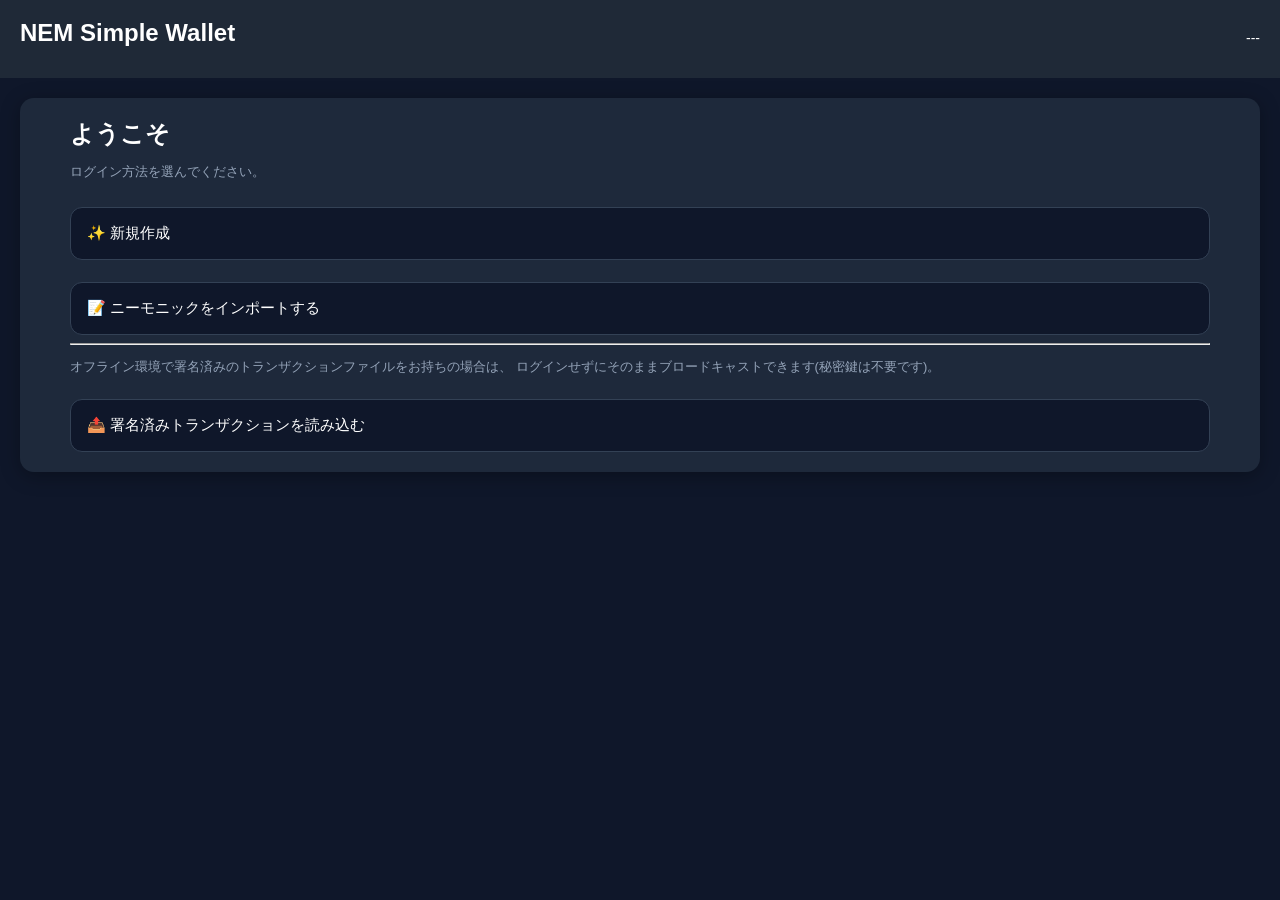
<file: index.html>
<!DOCTYPE html>
<html lang="ja">
<head>
  <meta charset="UTF-8" />
  <meta name="viewport" content="width=device-width, initial-scale=1" />
  <title>NEM Simple Wallet</title>
  <link rel="stylesheet" href="css/base.css?v=3" />
  <link rel="stylesheet" href="css/wallet.css?v=3" />
</head>
<body>

<header>
  <h2>NEM Simple Wallet</h2>
  <div class="header-info">
    <p><span id="node-info">---</span></p>
  </div>
</header>

<div class="container">

  <!-- ============================================================
       ログイン方法選択画面
  ============================================================ -->
  <div id="welcome-page" class="page active">
    <div class="card">
      <h2>ようこそ</h2>
      <p style="font-size:13px;color:#94a3b8;">
        ログイン方法を選んでください。
      </p>

      <div class="settings-menu">
        <button id="choose-create-new" class="settings-menu-item">
          ✨ 新規作成
        </button>
        <button id="choose-mnemonic" class="settings-menu-item">
          📝 ニーモニックをインポートする
        </button>
      </div>

      <hr>

      <p style="font-size:13px;color:#94a3b8;">
        オフライン環境で署名済みのトランザクションファイルをお持ちの場合は、
        ログインせずにそのままブロードキャストできます(秘密鍵は不要です)。
      </p>
      <button id="welcome-load-offline-tx-btn" class="settings-menu-item">
        📤 署名済みトランザクションを読み込む
      </button>
      <input id="welcome-offline-tx-file" type="file" accept="application/json,.json" style="display:none;">

      <div id="welcome-status"></div>
    </div>
  </div>

  <!-- ============================================================
       ニーモニックインポート画面
  ============================================================ -->
  <div id="mnemonic-import-page" class="page">
    <div class="card">
      <h2>ニーモニックのインポート</h2>
      <button id="back-welcome-mnemonic" class="button-primary">← 戻る</button>

      <p style="font-size:13px;color:#94a3b8;">
        12語または24語のニーモニックフレーズを入力してください。この端末以外には送信されません。
      </p>

      <textarea id="mnemonic-input" class="input-box" placeholder="単語をスペース区切りで入力"></textarea>

      <p><b>ネットワーク：</b></p>
      <select id="mnemonic-network-select" class="input-box">
        <option value="mainnet">Mainnet</option>
        <option value="testnet">Testnet</option>
      </select>

      <button id="import-mnemonic-btn" class="button-primary">インポートする</button>
      <div id="mnemonic-import-status"></div>
    </div>
  </div>

  <!-- ============================================================
       新規作成画面
  ============================================================ -->
  <div id="create-new-page" class="page">
    <div class="card">
      <h2>新規作成</h2>
      <button id="back-welcome-create-new" class="button-primary">← 戻る</button>

      <p style="font-size:13px;color:#94a3b8;">
        新しいニーモニックフレーズを生成します。ネットワークを選んで「ニーモニックを生成する」を押してください。
      </p>

      <p><b>ネットワーク：</b></p>
      <select id="create-new-network-select" class="input-box">
        <option value="mainnet">Mainnet</option>
        <option value="testnet">Testnet</option>
      </select>

      <button id="generate-mnemonic-btn" class="button-primary">ニーモニックを生成する</button>

      <div id="generated-mnemonic-area" style="display:none;">
        <p style="font-size:13px;color:#f97316;margin-top:16px;">
          ⚠️ 以下のニーモニックは、このアプリの外(紙や別の安全な場所)に必ず記録してください。
          このフレーズが分かれば誰でも資産にアクセスできます。画面を閉じると二度と表示されません。
        </p>
        <div id="generated-mnemonic-display" class="address-text" style="user-select:text;"></div>

        <button id="create-new-next-btn" class="button-primary">次へ進む</button>
      </div>

      <div id="create-new-status"></div>
    </div>
  </div>

  <!-- ============================================================
       パスワード設定画面(任意・インポート直後に表示)
  ============================================================ -->
  <div id="password-setup-page" class="page">
    <div class="card">
      <h2>パスワードの設定</h2>
      <p style="font-size:13px;color:#94a3b8;">
        このアプリではパスワードの設定が必須です。設定したパスワードで暗号化してこの端末に保存され、
        次回以降はこのパスワードを入力してログインします。ページのリロードや再起動時も、
        必ずこのパスワードの入力が必要になります（忘れるとニーモニックからの再インポートが必要です）。
      </p>

      <input id="setup-password-input" class="input-box" type="password" placeholder="パスワード（8文字以上）">
      <input id="setup-password-confirm" class="input-box" type="password" placeholder="パスワード（確認）">

      <button id="save-password-btn" class="button-primary">パスワードを設定して保存する</button>
      <div id="password-setup-status"></div>
    </div>
  </div>

  <!-- ============================================================
       ロック解除画面(保存済みアカウントがある場合)
  ============================================================ -->
  <div id="unlock-page" class="page">
    <div class="card">
      <h2>ログイン</h2>
      <p style="font-size:13px;color:#94a3b8;">
        以前このアプリでパスワードを設定してアカウントを保存しています。そのパスワードを入力してください。
      </p>

      <input id="unlock-password-input" class="input-box" type="password" placeholder="パスワード">
      <button id="unlock-btn" class="button-primary">ログイン</button>
      <div id="unlock-status"></div>

      <hr>

      <p style="font-size:13px;color:#94a3b8;">
        パスワードを設定した覚えがない、または忘れてしまった場合は、この端末に保存されたデータを削除して
        ニーモニックの入力からやり直せます（ニーモニックさえ分かっていれば、資産がなくなることはありません）。
      </p>
      <button id="forget-account-btn" class="button-primary">保存データを削除してやり直す</button>

      <hr>

      <p style="font-size:13px;color:#94a3b8;">
        オフライン環境で署名済みのトランザクションファイルをお持ちの場合は、
        ログインせずにそのままブロードキャストできます(秘密鍵は不要です)。
      </p>
      <button id="unlock-load-offline-tx-btn" class="button-primary">📤 署名済みトランザクションを読み込む</button>
      <input id="unlock-offline-tx-file" type="file" accept="application/json,.json" style="display:none;">
    </div>
  </div>

  <!-- ============================================================
       オフライントランザクション: ブロードキャスト確認画面
       (ログイン不要。署名済みJSONを読み込んでノードへ送るだけ)
  ============================================================ -->
  <div id="offline-tx-broadcast-page" class="page">
    <div class="card">
      <h2>署名済みトランザクションの確認</h2>
      <button id="back-offline-broadcast" class="button-primary">← 戻る</button>

      <p style="font-size:13px;color:#94a3b8;">
        内容を確認してから「ブロードキャストする」を押してください。
        このステップでは秘密鍵は一切使用しません(読み込んだ署名データをそのままノードへ送るだけです)。
      </p>

      <div id="offline-tx-details" class="harvest-history-item">読み込み中...</div>

      <p><b>送信先ノード(自動選択)：</b></p>
      <div id="offline-tx-node-display" class="address-text">---</div>

      <button id="broadcast-offline-tx-btn" class="button-primary">ブロードキャストする</button>
      <div id="offline-tx-broadcast-status"></div>
    </div>
  </div>

  <!-- ============================================================
       アカウント画面
  ============================================================ -->
  <div id="account-page" class="page">
    <div class="card">
    <div class="card-title-row">
      <div class="title-with-switcher">
        <h2>アカウント情報</h2>
        <button id="account-switch-btn" class="chevron-btn" title="アカウント切替" style="display:none;">▼</button>
      </div>
      <button id="settings-btn" class="settings-gear-btn" title="設定" aria-label="設定">
        <svg viewBox="0 0 24 24" width="20" height="20" fill="none" stroke="currentColor" stroke-width="2" stroke-linecap="round" stroke-linejoin="round">
          <circle cx="12" cy="12" r="3"></circle>
          <path d="M19.4 15a1.65 1.65 0 0 0 .33 1.82l.06.06a2 2 0 1 1-2.83 2.83l-.06-.06a1.65 1.65 0 0 0-1.82-.33 1.65 1.65 0 0 0-1 1.51V21a2 2 0 0 1-4 0v-.09A1.65 1.65 0 0 0 9 19.4a1.65 1.65 0 0 0-1.82.33l-.06.06a2 2 0 1 1-2.83-2.83l.06-.06a1.65 1.65 0 0 0 .33-1.82 1.65 1.65 0 0 0-1.51-1H3a2 2 0 0 1 0-4h.09A1.65 1.65 0 0 0 4.6 9a1.65 1.65 0 0 0-.33-1.82l-.06-.06a2 2 0 1 1 2.83-2.83l.06.06a1.65 1.65 0 0 0 1.82.33H9a1.65 1.65 0 0 0 1-1.51V3a2 2 0 0 1 4 0v.09a1.65 1.65 0 0 0 1 1.51 1.65 1.65 0 0 0 1.82-.33l.06-.06a2 2 0 1 1 2.83 2.83l-.06.06a1.65 1.65 0 0 0-.33 1.82V9a1.65 1.65 0 0 0 1.51 1H21a2 2 0 0 1 0 4h-.09a1.65 1.65 0 0 0-1.51 1z"></path>
        </svg>
      </button>
    </div>

      <p><b>アドレス：</b></p>
      <div class="address-row">
        <span id="account-address" class="address-text">---</span>
      </div>
      <button id="copy-address-btn" class="copy-btn">🗒️</button>

      <p>
        <b>残高：</b>
        <span id="account-balance">---</span>
      </p>

      <div class="wallet-actions">
        <button id="receive-btn" class="button-primary">受け取り</button>
        <button id="send-btn" class="button-primary">送金</button>
        <button id="harvest-btn" class="button-primary">ハーベスト</button>
        <button id="advanced-btn" class="button-primary">高度機能</button>
      </div>

      <hr>

      <!-- タブ -->
      <div class="wallet-tabs">
        <div id="tab-token" class="wallet-tab active">保有トークン</div>
        <div id="tab-activity" class="wallet-tab">アクティビティ</div>
      </div>

      <!-- 保有トークン -->
      <div id="token-content">
        <div id="mosaic-list">読み込み中...</div>
      </div>

      <!-- アクティビティ -->
      <div id="activity-content" style="display:none;">
        <div id="tx-list">読み込み中...</div>
      </div>
    </div>
  </div>

  <!-- ============================================================
       モザイク選択画面
  ============================================================ -->
  <div id="send-page" class="page">
    <div class="card">
      <h2>トークン選択</h2>
      <button id="back-account" class="button-primary">← 戻る</button>
      <p>送りたいトークンを選択してください</p>
      <div id="send-mosaic-list"></div>
    </div>
  </div>

  <!-- ============================================================
       送金入力画面
  ============================================================ -->
  <div id="transfer-page" class="page">
    <div class="card">
      <h2>トークン送金</h2>
      <button id="back-send" class="button-primary">← トークン選択へ戻る</button>

      <p>
        <b>送信トークン：</b>
        <span id="selected-mosaic-name">未選択</span>
      </p>
      <p>
        <b>保有数量：</b>
        <span id="selected-mosaic-balance">---</span>
      </p>

      <input type="hidden" id="selected-mosaic-id">
      <input id="tx-recipient" class="input-box" placeholder="宛先アドレス">
      <input id="tx-amount" class="input-box" type="number" placeholder="数量">
      <textarea id="tx-message" class="input-box" placeholder="メッセージ（任意）"></textarea>

       <!-- <label class="switch">
        <input type="checkbox" id="tx-encrypt">
<span>メッセージを暗号化する</span>
      </label> 

      <br> -->

      <button id="btn-transfer" class="button-primary">送金する</button>
      <div id="tx-status"></div>
    </div>
  </div>

  <!-- ============================================================
       受取画面
  ============================================================ -->
  <div id="receive-page" class="page">
    <div class="card">
      <h2>受け取り</h2>
      <button id="back-account-receive" class="button-primary">← 戻る</button>
      <div id="receive-qrcode"></div>
      <p id="receive-address" class="address-text"></p>
      <button id="copy-receive-address" class="button-primary">アドレスをコピー</button>
    </div>
  </div>

  <!-- ============================================================
       ハーベスト画面
  ============================================================ -->
  <div id="harvest-page" class="page">
    <div class="card">
      <h2>ハーベスト設定</h2>
      <button id="back-account-harvest" class="button-primary">← 戻る</button>

      <p>アカウント:</p>
      <div id="harvest-address">---</div>
      <div>
        重要度：<span id="harvest-importance">---</span>
      </div>

      <div id="harvest-badge" class="harvest-badge">状態確認中...</div>

      <hr>

      <h3>委任先ノード</h3>
      <p style="font-size:13px;color:#94a3b8;">
        委任ハーベスティングを受け付けているノードを選ぶか、URLを直接入力してください。
        （下の候補一覧は単にオンラインなノード一覧で、委任ハーベストを受け付けているとは限りません）
      </p>
      <select id="harvest-node-select" class="input-box">
        <option value="">-- 候補を読み込み中... --</option>
      </select>
      <input id="harvest-node-input" class="input-box" placeholder="または直接ノードURLを入力 (HTTPS対応ノードのみ, 例: https://xxx.xxx.jp:7891)">

      <hr>

      <h3>設定</h3>
      <button id="start-harvest-btn" class="button-primary">開始</button>
      <button id="stop-harvest-btn" class="button-primary">停止</button>
      <div id="harvest-status">状態確認中...</div>
    </div>
  </div>

  <!-- ============================================================
       設定メニュー画面
  ============================================================ -->
  <div id="settings-page" class="page">
    <div class="card">
      <h2>設定</h2>
      <button id="back-account-settings" class="button-primary">← 戻る</button>

      <div class="settings-menu">
        <button id="menu-node-settings" class="settings-menu-item">
          接続先ノードの変更
        </button>
        <button id="menu-network-settings" class="settings-menu-item">
          🌐 ネットワークを切り替える
        </button>
        <button id="menu-add-mnemonic" class="settings-menu-item">
          📝 ニーモニックでアカウント追加
        </button>
        <button id="menu-add-privatekey" class="settings-menu-item">
          🔑 秘密鍵でアカウント追加
        </button>
        <button id="back-to-login-btn" class="settings-menu-item">
          🔒 ログイン画面に戻る
        </button>
        <button id="logout-btn" class="settings-menu-item">
          🚪 ログアウト
        </button>
      </div>
    </div>
  </div>

  <!-- ============================================================
       ネットワーク切り替え画面
  ============================================================ -->
  <div id="network-settings-page" class="page">
    <div class="card">
      <h2>ネットワークを切り替える</h2>
      <button id="back-settings-network" class="button-primary">← 戻る</button>

      <p style="font-size:13px;color:#94a3b8;">
        現在のネットワーク：<span id="network-settings-current">---</span><br>
        HTTPS対応ノードが見つからないネットワークには切り替えられません。
      </p>

      <button id="switch-to-mainnet-btn" class="button-primary">Mainnetに切り替える</button>
      <button id="switch-to-testnet-btn" class="button-primary">Testnetに切り替える</button>

      <div id="network-settings-status"></div>
    </div>
  </div>

  <!-- ============================================================
       接続先ノードの変更画面
  ============================================================ -->
  <div id="node-settings-page" class="page">
    <div class="card">
      <h2>接続先ノードの変更</h2>
      <button id="back-settings-node" class="button-primary">← 戻る</button>

      <p><b>現在のノード：</b></p>
      <div id="current-node-display" class="address-text">---</div>

      <p style="font-size:13px;color:#94a3b8;">
        ⚠️ このアプリはHTTPS対応ノードにのみ接続できます(http://のノードは指定できません)。
        HTTPS対応ノードは <a href="https://nemnodes.org/nodes" target="_blank" rel="noopener" style="color:#8ab4f8;">nemnodes.org</a>
        の一覧で「https」リンクが載っているものを参考にしてください。
      </p>

      <hr>

      <h3>ノード候補</h3>
      <select id="node-settings-select" class="input-box">
        <option value="">-- 候補を読み込み中... --</option>
      </select>
      <input id="node-settings-input" class="input-box" placeholder="または直接ノードURLを入力 (例: https://xxx.xxx.jp:7891)">

      <button id="apply-node-btn" class="button-primary">このノードに接続する</button>
      <div id="node-settings-status"></div>
    </div>
  </div>

  <!-- ============================================================
       アカウント切替画面
  ============================================================ -->
  <div id="account-switcher-page" class="page">
    <div class="card">
      <h2>アカウント切替</h2>
      <button id="back-account-switcher" class="button-primary">← 戻る</button>

      <div id="account-switcher-list"></div>

      <hr>

      <button id="add-account-btn" class="button-primary">＋ アカウントを追加</button>
      <button id="manage-hidden-accounts-btn" class="button-primary">非表示のアカウントを管理</button>
    </div>
  </div>

  <!-- ============================================================
       非表示アカウント管理画面
  ============================================================ -->
  <div id="hidden-accounts-page" class="page">
    <div class="card">
      <h2>非表示のアカウント</h2>
      <button id="back-hidden-accounts" class="button-primary">← 戻る</button>

      <div id="hidden-account-list"></div>
    </div>
  </div>

  <!-- ============================================================
       アカウント追加方法選択画面
  ============================================================ -->
  <div id="add-account-menu-page" class="page">
    <div class="card">
      <h2>アカウントの追加</h2>
      <button id="back-add-account-menu" class="button-primary">← 戻る</button>

      <div class="settings-menu">
        <button id="add-account-mnemonic-choice" class="settings-menu-item">
          📝 ニーモニックで追加
        </button>
        <button id="add-account-privatekey-choice" class="settings-menu-item">
          🔑 秘密鍵で追加
        </button>
      </div>
    </div>
  </div>

  <!-- ============================================================
       ニーモニックでアカウント追加
  ============================================================ -->
  <div id="add-account-mnemonic-page" class="page">
    <div class="card">
      <h2>ニーモニックでアカウント追加</h2>
      <button id="back-add-account-mnemonic" class="button-primary">← 戻る</button>

      <textarea id="add-mnemonic-input" class="input-box" placeholder="単語をスペース区切りで入力"></textarea>

      <p><b>アカウントインデックス：</b></p>
      <input id="add-mnemonic-index" class="input-box" type="number" min="0" value="0">
      <p style="font-size:13px;color:#94a3b8;">
        同じニーモニックでも番号を変えると別のアカウントになります。未使用の番号が自動で入力されています。
      </p>

      <input id="add-mnemonic-label" class="input-box" placeholder="ラベル（任意）">

      <button id="add-mnemonic-submit" class="button-primary">追加する</button>
      <div id="add-mnemonic-status"></div>
    </div>
  </div>

  <!-- ============================================================
       秘密鍵でアカウント追加
  ============================================================ -->
  <div id="add-account-privatekey-page" class="page">
    <div class="card">
      <h2>秘密鍵でアカウント追加</h2>
      <button id="back-add-account-privatekey" class="button-primary">← 戻る</button>

      <input id="add-privatekey-input" class="input-box" placeholder="秘密鍵（64桁の16進数）">
      <input id="add-privatekey-label" class="input-box" placeholder="ラベル（任意）">

      <button id="add-privatekey-submit" class="button-primary">追加する</button>
      <div id="add-privatekey-status"></div>
    </div>
  </div>

  <!-- ============================================================
       高度機能メニュー
  ============================================================ -->
  <div id="advanced-page" class="page">
    <div class="card">
      <h2>高度機能</h2>
      <button id="back-account-advanced" class="button-primary">← 戻る</button>

      <div class="settings-menu">
        <button id="menu-namespace" class="settings-menu-item">
          🏷️ ネームスペースの登録
        </button>
        <button id="menu-mosaic" class="settings-menu-item">
          🪙 モザイクの作成
        </button>
        <button id="menu-multisig" class="settings-menu-item">
          👥 マルチシグ
        </button>
        <button id="menu-supernode" class="settings-menu-item">
          🖥️ スーパーノード構築設定
        </button>
        <button id="menu-offline-tx" class="settings-menu-item">
          🔒 オフライントランザクション
        </button>
      </div>
    </div>
  </div>

  <!-- ============================================================
       オフライントランザクション: 署名(オフライン環境用)
  ============================================================ -->
  <div id="offline-tx-page" class="page">
    <div class="card">
      <h2>オフライントランザクション</h2>
      <button id="back-advanced-offline-tx" class="button-primary">← 戻る</button>

      <p style="font-size:13px;color:#94a3b8;">
        秘密鍵をオンライン環境に一切渡さずに送金するための機能です。<br><br>
        <b>使い方：</b><br>
        ① インターネットから切り離した端末(オフライン環境)でこのアプリを開き、
        ニーモニックでログインした状態でこの画面を開く<br>
        ② 下のフォームに送金内容を入力し「署名してファイルを書き出す」を押す
        (この操作はネットワーク通信を一切行わず、ローカルで署名するだけです)<br>
        ③ 書き出されたJSONファイルを、USBメモリ等でオンライン環境の端末に移す<br>
        ④「ようこそ画面」または「ログイン画面」にある
        「📤 署名済みトランザクションを読み込む」からそのファイルを読み込み、
        ブロードキャストする(オンライン環境ではログイン・秘密鍵は一切不要です)
      </p>

      <hr>

      <h3>① 送金内容の作成・署名</h3>

      <p><b>宛先アドレス：</b></p>
      <input id="offline-tx-recipient" class="input-box" placeholder="宛先アドレス">

      <p><b>送金額（XEM）：</b></p>
      <input id="offline-tx-amount" class="input-box" type="number" min="0" step="any" value="0">

      <p><b>メッセージ（任意）：</b></p>
      <input id="offline-tx-message" class="input-box" placeholder="メッセージ">

      <button id="create-offline-tx-btn" class="button-primary">署名してファイルを書き出す</button>
      <div id="offline-tx-create-status"></div>

      <hr>

      <h3>参考：JSON形式</h3>
      <p style="font-size:13px;color:#94a3b8;">
        書き出されるファイルは <code>KASANE_OFFLINE_TX</code> 形式のJSONです
        (type / version / chain / network / transactionType / payload / signature / signerPublicKey / hash)。
      </p>

      <p style="font-size:13px;color:#94a3b8;">
        ファイルを選択（このページは新規に署名するための画面のため、既に署名済みのファイルは読み込めません）：
      </p>
      <input id="offline-tx-guard-file" type="file" accept="application/json,.json" class="input-box">
    </div>
  </div>

  <!-- ============================================================
       スーパーノード構築設定
  ============================================================ -->
  <div id="supernode-page" class="page">
    <div class="card">
      <h2>スーパーノード構築設定</h2>
      <button id="back-advanced-supernode" class="button-primary">← 戻る</button>

      <p style="font-size:13px;color:#94a3b8;">
        NEMスーパーノード・プログラムは、高性能なノードを24時間365日稼働させて
        ネットワークを支える見返りにXEM報酬を得られる仕組みです。<br><br>
        ⚠️ <b>このウォレットが自動で行えるのは「④エントリー(登録)トランザクションの送信」のみです。</b>
        ①〜③(サーバーの用意、NISノード・Node Servantソフトの設置、ポート開放)は、
        別途ご自身のサーバー上で行っていただく必要があります(ブラウザ上では完結しません)。
        詳しい手順は
        <a href="https://docs.nem.io/pages/Guides/supernode-program/docs.en.html" target="_blank" rel="noopener" style="color:#8ab4f8;">
          公式ガイド(docs.nem.io)
        </a>
        を参照してください。
      </p>

      <hr>

      <h3>① 参加条件の確認</h3>
      <div id="supernode-requirements">読み込み中...</div>

      <hr>

      <h3>② ノード・Servantの設置(ご自身のサーバーで)</h3>
      <p style="font-size:13px;color:#94a3b8;">
        委任ハーベスティング用の秘密鍵(delegated private key)をNISノードの設定に使います。
        まだ委任ハーベスティングを設定していない場合は、先にホーム画面の「ハーベスト」から設定してください
        (このアプリでは委任ハーベストの秘密鍵は生成時に一度だけコンソールに表示されます)。
        NISノードとNode Servantの設置・ポート開放(7890, 7880, 7778)はご自身のサーバーで行ってください。
      </p>

      <hr>

      <h3>③ エントリー(登録)トランザクションの送信</h3>
      <p style="font-size:13px;color:#94a3b8;">
        エントリー用アドレスは毎月変わり、NEM公式のTwitter/Discordで告知されます。
        最新のアドレスを確認してから入力してください。
      </p>

      <p><b>ノードホスト(/node/info のhostと一致させてください)：</b></p>
      <input id="supernode-node-host" class="input-box" placeholder="例: my-supernode.example.com">

      <p><b>今月のエントリー用アドレス：</b></p>
      <input id="supernode-enroll-address" class="input-box" placeholder="NEM公式Twitter/Discordで告知されたアドレス">

      <p><b>コードワードハッシュ：</b></p>
      <div style="display:flex;gap:8px;align-items:center;">
        <input id="supernode-codeword" class="input-box" placeholder="「取得する」を押すか、手動で入力">
        <button id="fetch-codeword-btn" class="button-primary" style="margin-top:0;white-space:nowrap;">取得する</button>
      </div>
      <div id="supernode-codeword-status"></div>

      <button id="submit-enroll-btn" class="button-primary">エントリーする</button>
      <div id="supernode-enroll-status"></div>
    </div>
  </div>

  <!-- ============================================================
       ネームスペース登録
  ============================================================ -->
  <div id="namespace-page" class="page">
    <div class="card">
      <h2>ネームスペースの登録</h2>
      <button id="back-advanced-namespace" class="button-primary">← 戻る</button>

      <h3>ルートネームスペースを作成</h3>
      <p style="font-size:13px;color:#94a3b8;">
        NEMのネームスペースは有効期間を指定できません(ネットワーク規定の期間で取得され、レンタル料がXEMで徴収されます)。
      </p>
      <input id="root-namespace-name" class="input-box" placeholder="ネームスペース名 (例: my_namespace)">
      <button id="register-root-namespace-btn" class="button-primary">ルートネームスペースを登録</button>
      <div id="root-namespace-status"></div>

      <hr>

      <h3>子ネームスペースを作成</h3>
      <p style="font-size:13px;color:#94a3b8;">親は自分が保有するネームスペースから選択してください。</p>
      <select id="child-namespace-parent-select" class="input-box">
        <option value="">-- 読み込み中... --</option>
      </select>
      <input id="child-namespace-name" class="input-box" placeholder="子ネームスペース名">
      <button id="register-child-namespace-btn" class="button-primary">子ネームスペースを登録</button>
      <div id="child-namespace-status"></div>

      <hr>

      <h3>保有ネームスペース一覧</h3>
      <div id="namespace-list">読み込み中...</div>
    </div>
  </div>

  <!-- ============================================================
       モザイク作成
  ============================================================ -->
  <div id="mosaic-page" class="page">
    <div class="card">
      <h2>モザイクの作成</h2>
      <button id="back-advanced-mosaic" class="button-primary">← 戻る</button>

      <h3>新規モザイク作成</h3>

      <p style="font-size:13px;color:#94a3b8;">
        NEMのモザイクは、必ず自分が保有するネームスペースの下に作成されます
        (namespace:mosaicName の形。後から別のネームスペースへ付け替えることはできません)。
      </p>

      <p><b>作成先ネームスペース：</b></p>
      <select id="mosaic-link-namespace-select" class="input-box">
        <option value="">-- 読み込み中... --</option>
      </select>

      <p><b>モザイク名：</b></p>
      <input id="mosaic-name-input" class="input-box" placeholder="例: coupon">

      <p><b>説明文：</b></p>
      <input id="mosaic-description-input" class="input-box" placeholder="例: my mosaic" maxlength="128">

      <p><b>可分性 (divisibility)：</b></p>
      <input id="mosaic-divisibility" class="input-box" type="number" min="0" max="6" value="0">

      <p><b>初期供給量：</b></p>
      <input id="mosaic-initial-supply" class="input-box" type="number" min="0" value="1000">

      <label class="encrypt-option">
        <input type="checkbox" id="mosaic-transferable" checked>
        <span>第三者へ譲渡可能(transferable)</span>
      </label>
      <label class="encrypt-option">
        <input type="checkbox" id="mosaic-supply-mutable">
        <span>供給量変更可能(supplyMutable)</span>
      </label>

      <button id="create-mosaic-btn" class="button-primary">モザイクを作成する</button>
      <div id="mosaic-create-status"></div>

      <hr>

      <h3>保有モザイク一覧</h3>
      <div id="owned-mosaic-list">読み込み中...</div>
    </div>
  </div>

  <!-- ============================================================
       マルチシグメニュー
  ============================================================ -->
  <div id="multisig-menu-page" class="page">
    <div class="card">
      <h2>マルチシグ</h2>
      <button id="back-advanced-multisig-menu" class="button-primary">← 戻る</button>

      <div class="settings-menu">
        <button id="menu-multisig-send" class="settings-menu-item">
          💸 マルチシグ送金
        </button>
        <button id="menu-multisig-sign" class="settings-menu-item">
          ✍️ マルチシグ署名
        </button>
        <button id="menu-multisig-settings" class="settings-menu-item">
          ⚙️ マルチシグ設定
        </button>
      </div>
    </div>
  </div>

  <!-- ============================================================
       マルチシグ設定
  ============================================================ -->
  <div id="multisig-settings-page" class="page">
    <div class="card">
      <h2>マルチシグ設定</h2>
      <button id="back-multisig-menu-settings" class="button-primary">← 戻る</button>

      <p style="font-size:13px;color:#94a3b8;">
        設定対象は、今ログイン中のアカウント自身です。NEMのマルチシグ設定変更は
        Symbolと異なり、他の連署者の事前同意は不要で、送信すると即座に反映されます
        （追加する連署者は「アドレス」ではなく「公開鍵」で指定する必要がある点にご注意ください）。
      </p>

      <h3>現在の状態</h3>
      <div id="multisig-info">読み込み中...</div>

      <hr>

      <h3>変更内容</h3>

      <p><b>追加する連署者の公開鍵（1行に1つ）：</b></p>
      <textarea id="multisig-add-addresses" class="input-box" placeholder="64桁の16進数公開鍵"></textarea>

      <p><b>削除する連署者の公開鍵（1行に1つ）：</b></p>
      <textarea id="multisig-remove-addresses" class="input-box" placeholder="64桁の16進数公開鍵"></textarea>

      <p><b>最小承認者数の増減（minApprovalDelta）：</b></p>
      <input id="multisig-min-approval-delta" class="input-box" type="number" value="0">

      <button id="submit-multisig-settings-btn" class="button-primary">この内容で提案する</button>
      <div id="multisig-settings-status"></div>
    </div>
  </div>

  <!-- ============================================================
       マルチシグ送金
  ============================================================ -->
  <div id="multisig-send-page" class="page">
    <div class="card">
      <h2>マルチシグ送金</h2>
      <button id="back-multisig-menu-send" class="button-primary">← 戻る</button>

      <p style="font-size:13px;color:#94a3b8;">
        自分が連署者になっているマルチシグアカウントから送金を提案します
        （必要な承認数に応じて、他の連署者が「マルチシグ署名」から承認するまで確定しません）。
      </p>

      <p><b>送金元マルチシグアカウント：</b></p>
      <select id="multisig-send-from-select" class="input-box">
        <option value="">-- 読み込み中... --</option>
      </select>

      <p><b>宛先アドレス：</b></p>
      <input id="multisig-send-recipient" class="input-box" placeholder="宛先アドレス">

      <p><b>送金額（XEM）：</b></p>
      <input id="multisig-send-amount" class="input-box" type="number" min="0" step="any" value="0">

      <p><b>メッセージ（任意）：</b></p>
      <textarea id="multisig-send-message" class="input-box" placeholder="メッセージ"></textarea>

      <button id="submit-multisig-send-btn" class="button-primary">この内容で提案する</button>
      <div id="multisig-send-status"></div>
    </div>
  </div>

  <!-- ============================================================
       マルチシグ署名
  ============================================================ -->
  <div id="multisig-sign-page" class="page">
    <div class="card">
      <h2>マルチシグ署名</h2>
      <button id="back-multisig-menu-sign" class="button-primary">← 戻る</button>

      <p style="font-size:13px;color:#94a3b8;">
        自分の連署が必要な、保留中のトランザクション一覧です。
      </p>

      <div id="multisig-pending-list">読み込み中...</div>
    </div>
  </div>

</div>

<script src="js/bundle.js?v=12"></script>

</body>
</html>
</file>
<file: css/base.css>
/* ====== 全体 ====== */
body {
  background: #0f0f14;
  color: #e5e7eb;
  margin: 0;
  font-family: -apple-system, BlinkMacSystemFont, "Segoe UI", sans-serif;
}

h1, h2 {
  margin: 0 0 12px;
}

/* ====== ボタン ====== */
button {
  margin-top: 10px;
  padding: 10px 18px;
  background: #6366f1;
  border: none;
  border-radius: 8px;
  cursor: pointer;
  color: white;
  font-size: 14px;
}

button:hover {
  background: #818cf8;
}

/* ====== 入力欄 ====== */
input, textarea {
  width: 100%;
  padding: 10px;
  border-radius: 6px;
  border: 1px solid #374151;
  background: #111827;
  color: white;
}

textarea {
  min-height: 80px;
}

/* ====== レイアウト ====== */
header {
    display: flex;
    justify-content: space-between;
    align-items: center;
    padding: 15px 20px;
    background: #1f2937;
    color: white;
}

.header-info {
    text-align: right;
    line-height: 1.4;
    font-size: 14px;
}

#network-label,
#node-info-header,
#node-height-header {
    color: #cbd5e1; /* ライトグレー */
}


.container {
  padding: 20px;
  display: grid;
  gap: 20px;
  grid-template-columns: repeat(auto-fit, minmax(360px, 1fr));
}

footer {
  text-align: center;
  padding: 16px;
  background: #1f2937;
  margin-top: 20px;
}
</file>
<file: css/wallet.css>
/* ============================================================
   Wallet UI 全体
============================================================ */

body {
  margin: 0;
  font-family: "Inter", "Noto Sans JP", sans-serif;
  background: #0f172a;
  color: white;
}

/* -----------------------------
   各カード（共通）
----------------------------- */
.card {
  background: #1e293b;
  padding: 20px 50px;
  border-radius: 14px;
  box-shadow: 0 4px 20px rgba(0,0,0,0.3);
  margin-bottom: 20px;
}

/* -----------------------------
   入力欄
----------------------------- */
.input-box {
  background: #111827;
  border: 1px solid #334155;
  border-radius: 8px;
  box-sizing: border-box;
  padding: 10px;
  width: 100%;
  color: white;
  margin-bottom: 12px;
}

/* -----------------------------
   ボタン
----------------------------- */
.button-primary {
  background: #4f46e5;
  border: none;
  border-radius: 8px;
  padding: 10px 18px;
  color: white;
  cursor: pointer;
  font-size: 14px;
}
.button-primary:hover {
  background: #6366f1;
}

/* ============================================================
   ウォレット操作ボタン
============================================================ */

.wallet-actions {

  display:flex;

  gap:12px;

  margin-top:20px;

  margin-bottom:20px;

}


.wallet-action-btn {

  flex:1;

  padding:14px;

  border:none;

  border-radius:12px;

  color:white;

  font-size:16px;

  font-weight:bold;

  cursor:pointer;

}


.send-btn {

  background:#4f46e5;

}


.receive-btn {

  background:#059669;

}


.wallet-action-btn:hover {

  opacity:0.85;

}



/* ============================================================
   ポップアップ通知（右上固定）
============================================================ */
.popup-card {
  position: fixed;
  right: 16px;
  top: 80px;
  background: rgba(30, 41, 59, 0.95);
  padding: 12px 16px;
  border-radius: 10px;
  box-shadow: 0 4px 14px rgba(0,0,0,0.4);
  color: white;
  font-size: 14px;
  line-height: 1.5;
  z-index: 9000;
  min-width: 260px;
  max-width: 320px;
}

.popup-title {
  font-weight: bold;
  font-size: 15px;
  margin-bottom: 6px;
}

/* ============================================================
   取引履歴カード（全改訂版）
============================================================ */

/* 1件の TX カード */
.tx-item {
  background: #1f2937;
  padding: 16px 18px;
  border-radius: 12px;
  margin-bottom: 14px;
  display: flex;
  align-items: center;
  gap: 14px;
  box-shadow: 0 4px 12px rgba(0,0,0,0.15);
  transition: 0.2s;
  cursor: pointer;
  transition: transform 0.18s ease, box-shadow 0.18s ease;
}

.tx-item:hover {
  transform: translateY(-4px);
  box-shadow: 0 8px 20px rgba(0, 0, 0, 0.35);
}

/* アイコン */
.tx-item img {
  width: 46px;
  height: 46px;
  border-radius: 6px;
}

/* 内容 */
.tx-body {
  flex: 1;
}

/* タイトル（メッセージ） */
.tx-title {
  font-size: 17px;
  color: #fff;
  font-weight: bold;
  margin-bottom: 4px;
}

/* 状態（CONFIRMED / UNCONFIRMED） */
.tx-status {
  font-size: 12px;
  color: #9ca3af;
  letter-spacing: 0.3px;
}

/* 日時 */
.tx-time {
  font-size: 12px;
  color: #d1d5db;
  display: flex;
  align-items: center;
  gap: 4px;
}

/* ============================================================
   UNCONFIRMED（未承認）／ カード強制ハイライト
============================================================ */
.tx-item.unconfirmed {
  background: #fff1a8 !important;
  border: 1px solid #facc15 !important;
  animation: pendingBlink 1.8s infinite ease-in-out;
}

/* テキスト色も変更 */
.tx-item.unconfirmed .tx-title {
  color: #6b5e00 !important;
}
.tx-item.unconfirmed .tx-status {
  color: #7a6300 !important;
}
.tx-item.unconfirmed .tx-time {
  color: #7a6300 !important;
}

/* 点滅アニメーション */
@keyframes pendingBlink {
  0%   { box-shadow: 0 0 0 rgba(250, 204, 21, 0); }
  50%  { box-shadow: 0 0 14px rgba(250, 204, 21, 0.85); }
  100% { box-shadow: 0 0 0 rgba(250, 204, 21, 0); }
}

/* ============================================================
   ステータスの色付け（成功 / エラー / 情報）
============================================================ */
.status-success {
  color: #4ade80;
}
.status-error {
  color: #f87171;
}
.status-info {
  color: #93c5fd;
}


#account-address {
  word-break: break-all;
  white-space: normal;
}


/* アドレス行（コピー横並び） */
.address-row {
  display: flex;
  align-items: center;
  gap: 10px;
  margin-bottom: 10px;
}

.address-text {
  flex: 1;
  word-break: break-all;
  white-space: normal;
}

/* コピーボタン */
.copy-btn {
  background: #4f46e5;
  border: none;
  color: #fff;
  padding: 6px 10px;
  border-radius: 6px;
  cursor: pointer;
}
.copy-btn:hover {
  background: #6366f1;
}

/* トランザクション amount 色分け */
.tx-amount-send {
  color: #f87171; /* 赤 */
  font-weight: bold;
}
.tx-amount-receive {
  color: #4ade80; /* 緑 */
  font-weight: bold;
}

/* -----------------------------------------------------
   address-row の横並び調整
----------------------------------------------------- */
.address-row {
  display: flex;
  align-items: center;
  gap: 10px;
}

/* アドレスの折り返し */
.address-text {
  max-width: 85%;
  overflow-wrap: break-word;
  word-break: break-all;
  line-height: 1.5;
}

/* コピーアイコン */
.copy-btn {
  background: #4f46e5;
  color: white;
  border: none;
  padding: 8px 10px;
  border-radius: 8px;
  cursor: pointer;
}

.copy-btn:hover {
  background: #6366f1;
}

/* ==========================
   モバイル完全最適化（決定版）
========================== */
@media (max-width: 768px) {

  /* ===== 全体の左右余白 ===== */
  body {
    padding: 0;
    margin: 0;
  }

  .container {
    padding: 10px 20px 40px 20px;
    gap: 32px;
  }

  /* ===== Header ===== */
  header {
    padding: 22px 20px;
    display: flex;
    flex-direction: column;
    gap: 8px;
    text-align: left;
  }

  header h2 {
    font-size: 24px;
    margin: 0;
    line-height: 1.3;
  }

  .header-info {
    margin-top: 4px;
    font-size: 14px;
    line-height: 1.6;
  }

  .header-info p {
    margin: 0;
  }

  /* ===== Card ===== */
  .card {
    padding: 22px 20px;
    border-radius: 18px;
    box-shadow: 0 4px 20px rgba(0,0,0,0.25);
  }

  .card h2 {
    font-size: 20px;
    margin-bottom: 18px;
    line-height: 1.4;
  }

  /* ===== アドレス表示行 ===== */
  .address-row {
    display: flex;
    gap: 12px;
    align-items: center;
  }

  .address-text {
    font-size: 15px;
    word-break: break-all;
    line-height: 1.45;
  }

  .copy-btn {
    padding: 10px;
    font-size: 16px;
    border-radius: 10px;
  }

  /* ===== 入力欄 ===== */
  input.input-box,
  select.input-box,
  textarea.input-box {
    width: 100%;
    padding: 14px 14px;
    font-size: 15px;
    border-radius: 12px;
    margin-bottom: 14px;
    box-sizing: border-box;
  }

  textarea.input-box {
    min-height: 120px;
  }

  /* ===== 送金ボタン ===== */
  .button-primary {
    width: 100%;
    text-align: center;
    padding: 16px 0;
    font-size: 17px;
    font-weight: 600;
    margin-top: 6px;
    border-radius: 12px;
  }

  /* ===== TXカード ===== */
  .tx-item {
    padding: 18px 16px;
    border-radius: 16px;
    margin-bottom: 12px;
  }

  .tx-title {
    font-size: 16px;
  }
}


/* ============================================================
   保有モザイク一覧
============================================================ */

#mosaic-list {
  display: flex;
  flex-direction: column;
  gap: 12px;
  margin-top: 16px;
}

.mosaic-item {
  display: flex;
  justify-content: space-between;
  align-items: center;

  background: #0f172a;
  border: 1px solid #334155;
  border-radius: 12px;

  padding: 14px 16px;

  cursor: pointer;
  transition: all 0.2s ease;
}

.mosaic-item:hover {
  background: #1e3a8a;
  border-color: #6366f1;
  transform: translateY(-2px);
}

.mosaic-left {
  display: flex;
  flex-direction: column;
}

.mosaic-name {
  font-size: 16px;
  font-weight: 600;
  color: #fff;
}

.mosaic-id {
  font-size: 12px;
  color: #94a3b8;
  margin-top: 4px;
  word-break: break-all;
}

.mosaic-right {
  text-align: right;
}

.mosaic-amount {
  font-size: 18px;
  font-weight: bold;
  color: #4ade80;
}

.mosaic-label {
  font-size: 12px;
  color: #94a3b8;
}

/* ============================================================
   送金カード
============================================================ */

.selected-mosaic {
  background: #111827;
  border: 1px solid #334155;
  border-radius: 12px;
  padding: 14px 16px;
  margin-bottom: 18px;
}

.selected-mosaic-name {
  font-size: 18px;
  font-weight: bold;
  color: #fff;
}

.selected-mosaic-balance {
  margin-top: 6px;
  color: #4ade80;
  font-size: 15px;
}

/* ============================================================
   モバイル
============================================================ */

@media (max-width: 768px) {

  .mosaic-item {
    padding: 16px;
  }

  .mosaic-name {
    font-size: 17px;
  }

  .mosaic-amount {
    font-size: 19px;
  }

  .selected-mosaic {
    padding: 16px;
  }
}

/* ============================================================
   モザイク送金ポップアップ
============================================================ */

#transfer-dialog {
  background: #1e293b;
  color: white;
  border: 1px solid #334155;
  border-radius: 16px;
  padding: 0;
  width: 90%;
  max-width: 420px;
}


/* 背景暗幕 */
#transfer-dialog::backdrop {
  background: rgba(0, 0, 0, 0.6);
}


/* dialog内のカード調整 */
#transfer-dialog .card {
  margin: 0;
  background: #1e293b;
  color: white;
  border-radius: 16px;
}

/* ============================================================
   送金モザイク選択 横スライドパネル
============================================================ */



/* 表示状態 */

#send-panel.active {

  right: 0;

}




/* パネルタイトル */

#send-panel h2 {

  margin-top: 0;

}



/* 閉じるボタン */

#close-send-panel {

  background: transparent;

  color:white;

  border:none;

  font-size:24px;

  float:right;

  cursor:pointer;

}




/* 選択説明 */

.send-description {

  margin:20px 0;

  font-size:18px;

  font-weight:bold;

}




/* 送金画面のモザイク一覧 */

#send-mosaic-list {

  display:flex;

  flex-direction:column;

  gap:12px;

}

/* ==========================
   ページ切替
========================== */

.page {

    display:none;

    animation: slideIn 0.25s ease;

}


.page.active {

    display:block;

}



@keyframes slideIn {

    from {

        transform:translateX(30px);

        opacity:0;

    }


    to {

        transform:translateX(0);

        opacity:1;

    }

}

/* ==========================================
   タブ
========================================== */

.wallet-tabs {
  display: flex;
  margin-top: 16px;
  border-bottom: 1px solid #444;
}

.wallet-tab {
  flex: 1;
  padding: 12px;
  background: transparent;
  color: #999;
  border: none;
  border-bottom: 3px solid transparent;
  font-size: 15px;
  cursor: pointer;
  transition: 0.2s;
}

.wallet-tab:hover {
  color: #fff;
}

.wallet-tab.active {
  color: #00d4ff;
  border-bottom: 3px solid #00d4ff;
  font-weight: bold;
}

.wallet-panel {
  display: none;
  padding-top: 15px;
}

.wallet-panel.active {
  display: block;
}

/* ============================================================
   ハーベスト状態バッジ
============================================================ */
.harvest-badge {
  display: inline-block;
  padding: 10px 16px;
  border-radius: 10px;
  font-weight: bold;
  font-size: 15px;
  margin: 10px 0;
  background: #334155;
  color: #e5e7eb;
}

.harvest-badge.active {
  background: #064e3b;
  color: #4ade80;
  border: 1px solid #16a34a;
}

.harvest-badge.partial {
  background: #78350f;
  color: #fbbf24;
  border: 1px solid #d97706;
}

.harvest-badge.inactive {
  background: #3f1d1d;
  color: #f87171;
  border: 1px solid #dc2626;
}

/* ============================================================
   設定メニュー(歯車ボタン・メニュー項目・手数料オプション)
============================================================ */
.card-title-row {
  display: flex;
  align-items: center;
  justify-content: space-between;
  gap: 12px;
}

.card-title-row h2 {
  margin: 0;
}

.settings-gear-btn {
  background: transparent;
  border: none;
  font-size: 22px;
  cursor: pointer;
  padding: 4px 8px;
  border-radius: 8px;
  line-height: 1;
}

.settings-gear-btn:hover {
  background: #334155;
}

.settings-menu {
  display: flex;
  flex-direction: column;
  gap: 12px;
  margin-top: 16px;
}

.settings-menu-item {
  width: 100%;
  text-align: left;
  background: #0f172a;
  border: 1px solid #334155;
  border-radius: 12px;
  padding: 16px;
  color: #fff;
  font-size: 15px;
  cursor: pointer;
  transition: all 0.2s ease;
}

.settings-menu-item:hover {
  background: #1e3a8a;
  border-color: #6366f1;
}

#fee-options {
  display: flex;
  flex-direction: column;
  gap: 10px;
  margin-top: 14px;
}

.fee-option {
  background: #0f172a;
  border: 1px solid #334155;
  border-radius: 12px;
  padding: 14px 16px;
  cursor: pointer;
  transition: all 0.2s ease;
}

.fee-option:hover {
  border-color: #6366f1;
}

.fee-option.selected {
  border-color: #4ade80;
  background: #064e3b;
}

.fee-option-title {
  font-weight: bold;
  margin-bottom: 4px;
}

.fee-option-value {
  font-size: 13px;
  color: #cbd5e1;
}

/* ============================================================
   アカウント切替(チェブロン・一覧行)
============================================================ */
.title-with-switcher {
  display: flex;
  align-items: center;
  gap: 8px;
}

.chevron-btn {
  background: transparent;
  border: none;
  color: #cbd5e1;
  font-size: 13px;
  cursor: pointer;
  padding: 4px 6px;
  border-radius: 6px;
  display: inline-flex;
  align-items: center;
}

.chevron-btn:hover {
  background: #334155;
}

#account-switcher-list,
#hidden-account-list {
  display: flex;
  flex-direction: column;
  gap: 10px;
  margin-top: 14px;
}

.account-row {
  display: flex;
  justify-content: space-between;
  align-items: center;
  gap: 10px;
  background: #0f172a;
  border: 1px solid #334155;
  border-radius: 12px;
  padding: 12px 14px;
  transition: all 0.2s ease;
}

.account-row:hover {
  background: #1e3a8a;
  border-color: #6366f1;
}

.account-row.active {
  background: #1e3a8a;
  border-color: #6366f1;
}

.account-row-main {
  flex: 1;
  cursor: pointer;
}

.account-row-label {
  font-weight: 600;
  color: #fff;
}

.account-row-sub {
  font-size: 12px;
  color: #94a3b8;
  margin-top: 2px;
  word-break: break-all;
}

.account-hide-btn {
  background: #334155;
  border: none;
  color: #e5e7eb;
  padding: 8px 12px;
  border-radius: 8px;
  font-size: 13px;
  cursor: pointer;
  white-space: nowrap;
}

.account-hide-btn:hover {
  background: #475569;
}

/* ============================================================
   モザイク→ネームスペース 後付けリンク
============================================================ */
.mosaic-link-row {
  display: flex;
  gap: 8px;
  align-items: center;
  margin-top: 8px;
}

.mosaic-link-row .mosaic-link-select {
  margin-bottom: 0;
  flex: 1;
}
</file>
